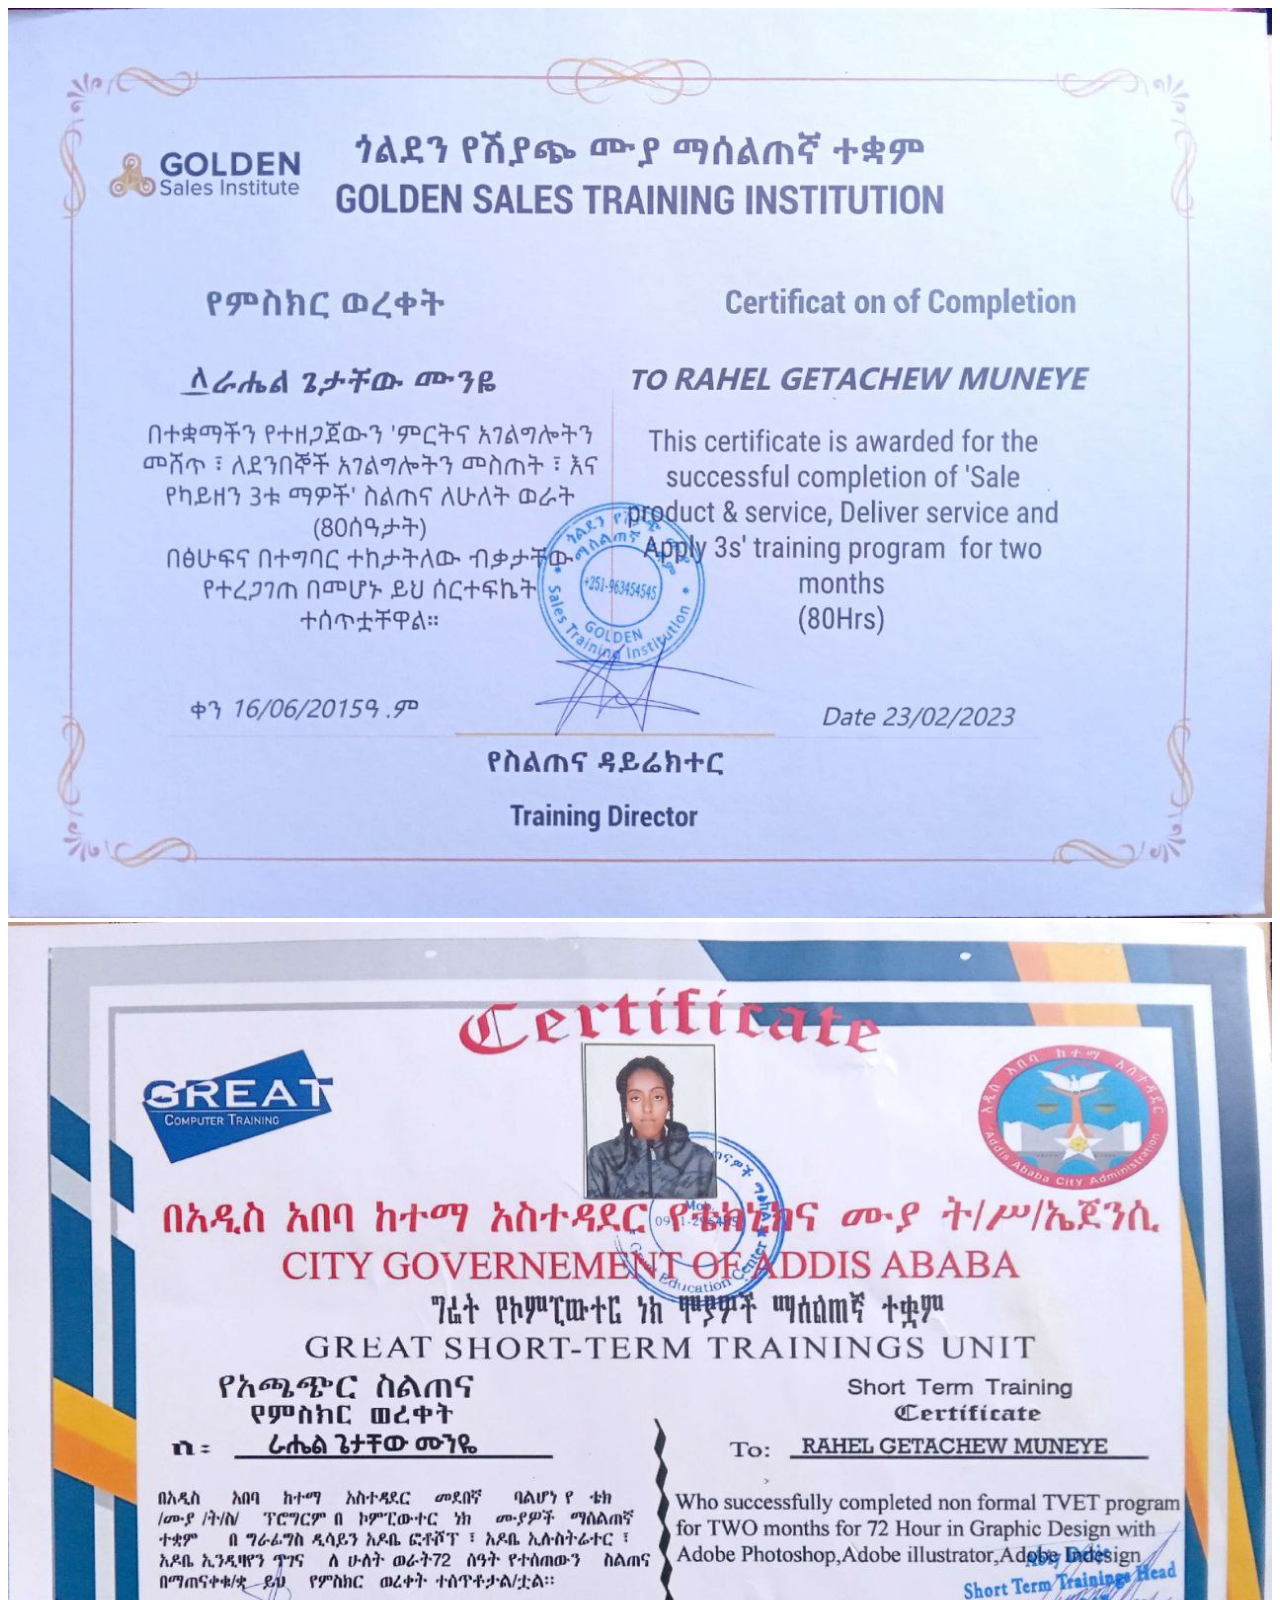
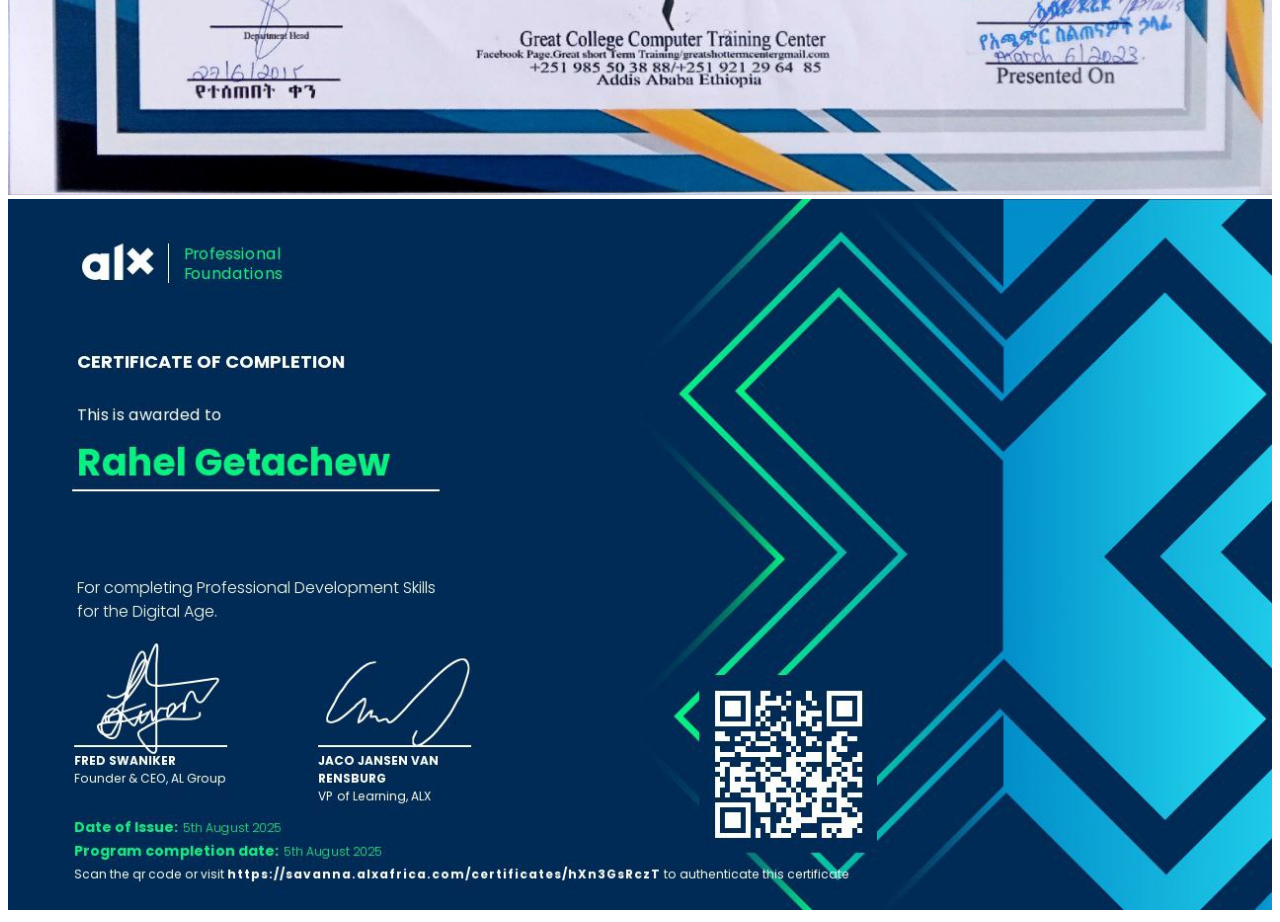
<file: rahel's portfolio/certficate.html>
<!DOCTYPE html>
<html lang="en">
<head>
    <meta charset="UTF-8">
    <meta name="viewport" content="width=device-width, initial-scale=1.0">
    <title>my certficates</title>
</head>
<body>
    <img src="golden.jpg" alt=" marketing " style="width:100%; height:auto;">
    <img src="great.jpg" style="width:100%; height:auto;">
    <img src="pf.jpg" alt=" professional foundation " style="width:100%; height:auto;">
</body>
</html>
</file>
